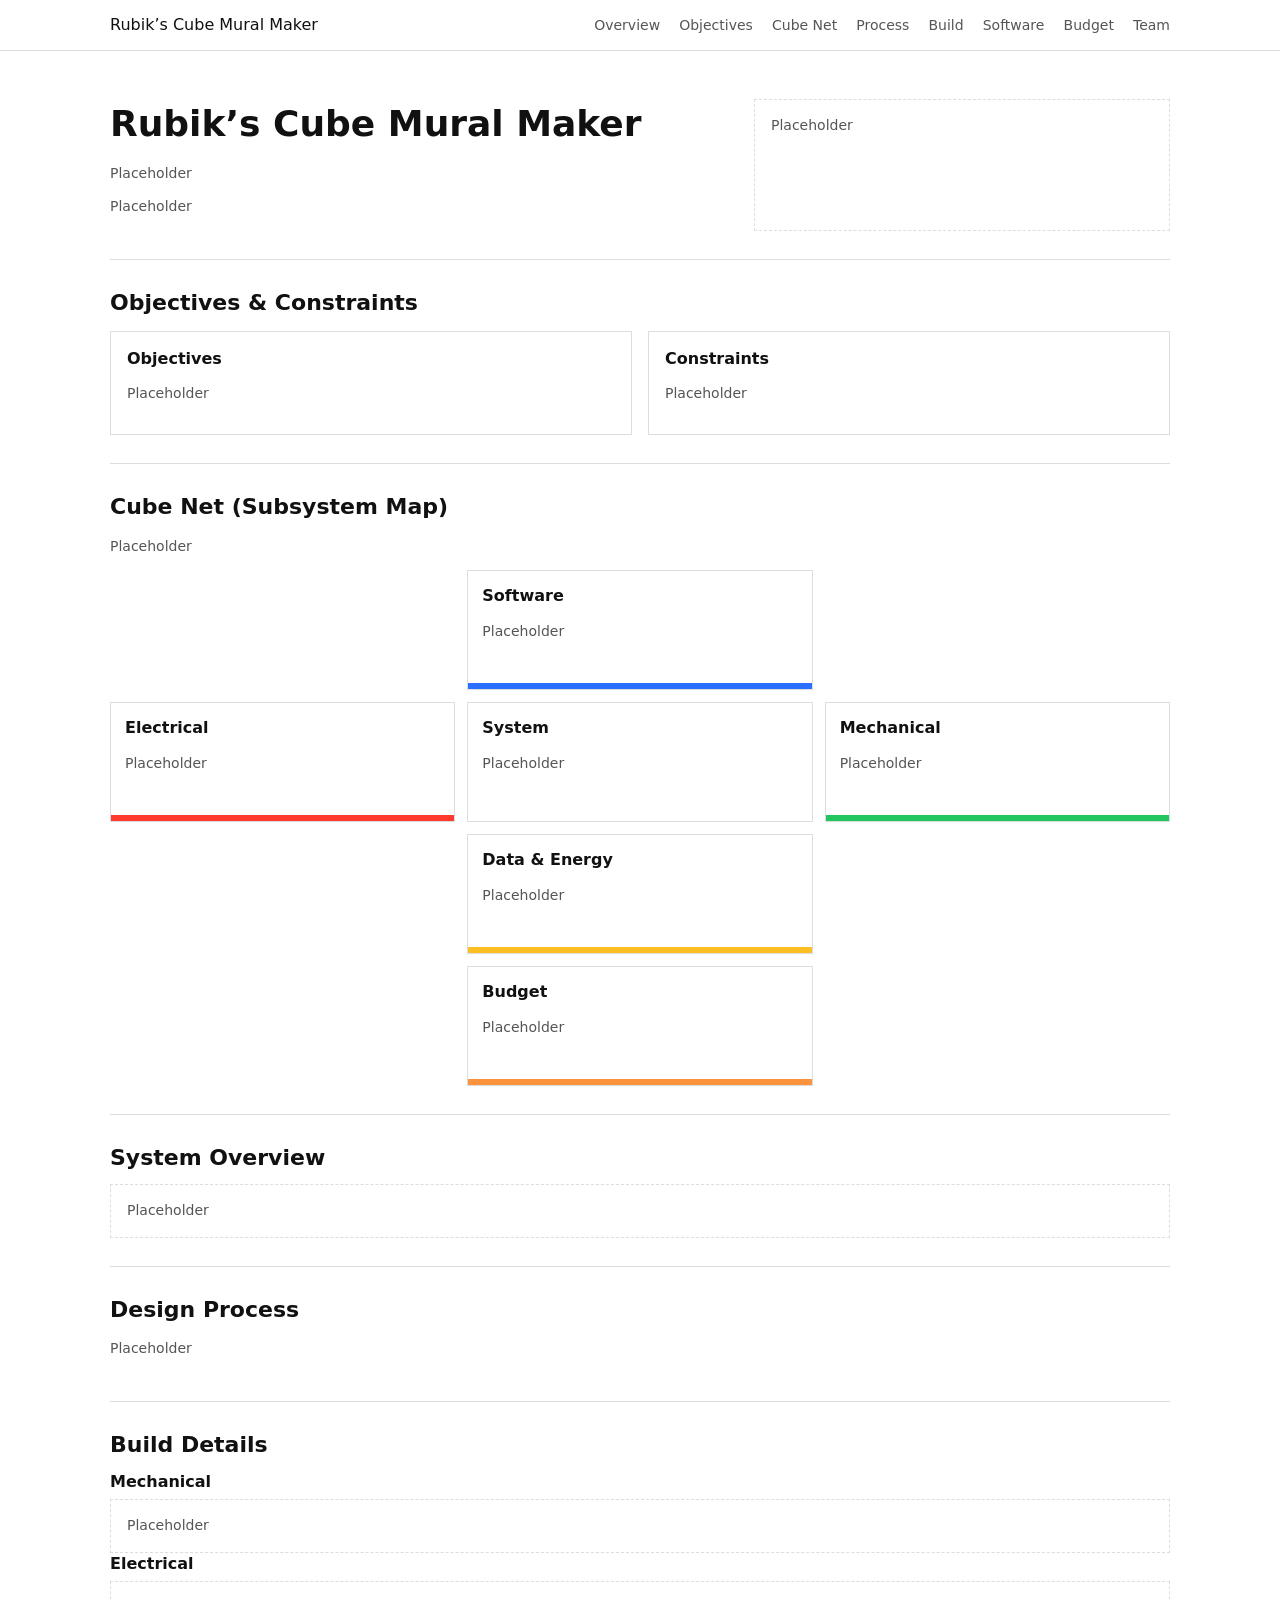
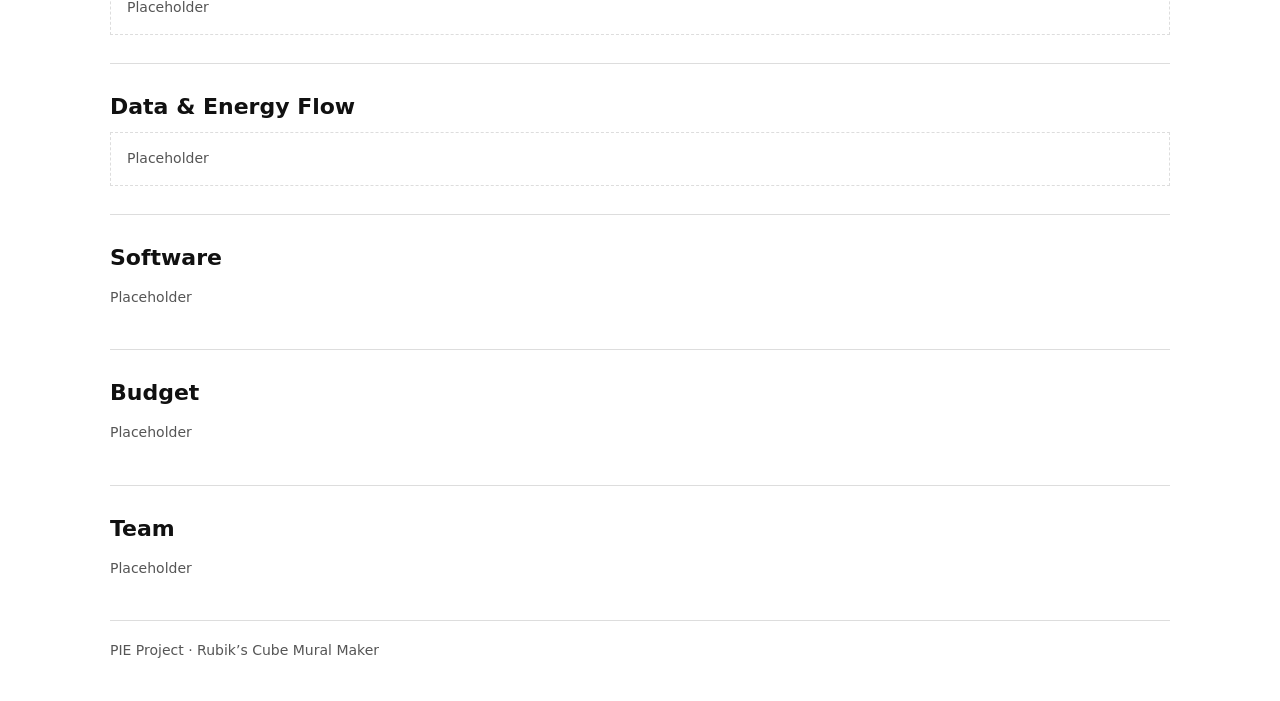
<file: website/index.html>
<!doctype html>
<html lang="en">
<head>
  <meta charset="utf-8" />
  <meta name="viewport" content="width=device-width,initial-scale=1" />
  <title>Rubik’s Cube Mural Maker</title>

  <style>
    :root{
      --ink:#111;
      --muted:#555;
      --line:#ddd;
      --bg:#fff;

      --blue:#2b6fff;
      --red:#ff3b30;
      --green:#22c55e;
      --yellow:#fbbf24;
      --orange:#fb923c;

      --max:1100px;
    }

    *{box-sizing:border-box}

    body{
      margin:0;
      font-family: system-ui, -apple-system, Segoe UI, Roboto, Arial;
      background:var(--bg);
      color:var(--ink);
      line-height:1.4;
    }

    a{color:inherit;text-decoration:none}
    a:hover{text-decoration:underline}

    header{
      border-bottom:1px solid var(--line);
    }

    .header-inner{
      max-width:var(--max);
      margin:auto;
      padding:14px 20px;
      display:flex;
      justify-content:space-between;
      align-items:center;
    }

    nav a{
      margin-left:14px;
      font-size:14px;
      color:var(--muted);
    }

    main{
      max-width:var(--max);
      margin:auto;
      padding:20px;
    }

    section{
      padding:28px 0;
      border-bottom:1px solid var(--line);
    }

    h1{font-size:36px;margin:0 0 10px}
    h2{font-size:22px;margin:0 0 10px}
    h3{font-size:16px;margin:0 0 6px}

    .placeholder{
      color:var(--muted);
      font-size:14px;
    }

    .hero{
      display:grid;
      grid-template-columns:1.2fr .8fr;
      gap:20px;
    }

    .media{
      border:1px dashed var(--line);
      padding:16px;
    }

    .card-grid{
      display:grid;
      grid-template-columns:1fr 1fr;
      gap:16px;
      margin-top:12px;
    }

    .card{
      border:1px solid var(--line);
      padding:16px;
    }

    .net{
      display:grid;
      grid-template-columns:repeat(3,1fr);
      gap:12px;
      margin-top:12px;
    }

    .face{
      border:1px solid var(--line);
      padding:14px;
      min-height:120px;
      position:relative;
      transition:background .15s;
    }

    .face:hover{
      background:#fafafa;
    }

    .accent{
      position:absolute;
      left:0;
      right:0;
      bottom:0;
      height:6px;
    }

    .pos-software{grid-column:2;grid-row:1}
    .pos-electrical{grid-column:1;grid-row:2}
    .pos-system{grid-column:2;grid-row:2}
    .pos-mechanical{grid-column:3;grid-row:2}
    .pos-flow{grid-column:2;grid-row:3}
    .pos-budget{grid-column:2;grid-row:4}

    .acc-blue{background:var(--blue)}
    .acc-red{background:var(--red)}
    .acc-green{background:var(--green)}
    .acc-yellow{background:var(--yellow)}
    .acc-orange{background:var(--orange)}

    footer{
      padding:20px 0;
      color:var(--muted);
      font-size:14px;
    }

    @media(max-width:900px){
      .hero{grid-template-columns:1fr}
      .net{grid-template-columns:1fr}
      .card-grid{grid-template-columns:1fr}
      .pos-software,
      .pos-electrical,
      .pos-system,
      .pos-mechanical,
      .pos-flow,
      .pos-budget{
        grid-column:auto;
        grid-row:auto;
      }
    }
  </style>
</head>

<body>

<header>
  <div class="header-inner">
    <div>Rubik’s Cube Mural Maker</div>
    <nav>
      <a href="#overview">Overview</a>
      <a href="#objectives">Objectives</a>
      <a href="#net">Cube Net</a>
      <a href="#process">Process</a>
      <a href="#build">Build</a>
      <a href="#software">Software</a>
      <a href="#budget">Budget</a>
      <a href="#team">Team</a>
    </nav>
  </div>
</header>

<main>

<section id="overview">
  <div class="hero">
    <div>
      <h1>Rubik’s Cube Mural Maker</h1>
      <p class="placeholder">Placeholder</p>
      <p class="placeholder">Placeholder</p>
    </div>
    <div class="media placeholder">Placeholder</div>
  </div>
</section>

<section id="objectives">
  <h2>Objectives & Constraints</h2>
  <div class="card-grid">
    <div class="card">
      <h3>Objectives</h3>
      <p class="placeholder">Placeholder</p>
    </div>
    <div class="card">
      <h3>Constraints</h3>
      <p class="placeholder">Placeholder</p>
    </div>
  </div>
</section>

<section id="net">
  <h2>Cube Net (Subsystem Map)</h2>
  <p class="placeholder">Placeholder</p>

  <div class="net">

    <a href="#software" class="face pos-software">
      <h3>Software</h3>
      <p class="placeholder">Placeholder</p>
      <div class="accent acc-blue"></div>
    </a>

    <a href="#electrical" class="face pos-electrical">
      <h3>Electrical</h3>
      <p class="placeholder">Placeholder</p>
      <div class="accent acc-red"></div>
    </a>

    <a href="#system" class="face pos-system">
      <h3>System</h3>
      <p class="placeholder">Placeholder</p>
    </a>

    <a href="#mechanical" class="face pos-mechanical">
      <h3>Mechanical</h3>
      <p class="placeholder">Placeholder</p>
      <div class="accent acc-green"></div>
    </a>

    <a href="#flow" class="face pos-flow">
      <h3>Data & Energy</h3>
      <p class="placeholder">Placeholder</p>
      <div class="accent acc-yellow"></div>
    </a>

    <a href="#budget" class="face pos-budget">
      <h3>Budget</h3>
      <p class="placeholder">Placeholder</p>
      <div class="accent acc-orange"></div>
    </a>

  </div>
</section>

<section id="system">
  <h2>System Overview</h2>
  <div class="media placeholder">Placeholder</div>
</section>

<section id="process">
  <h2>Design Process</h2>
  <p class="placeholder">Placeholder</p>
</section>

<section id="build">
  <h2>Build Details</h2>

  <h3 id="mechanical">Mechanical</h3>
  <div class="media placeholder">Placeholder</div>

  <h3 id="electrical">Electrical</h3>
  <div class="media placeholder">Placeholder</div>
</section>

<section id="flow">
  <h2>Data & Energy Flow</h2>
  <div class="media placeholder">Placeholder</div>
</section>

<section id="software">
  <h2>Software</h2>
  <p class="placeholder">Placeholder</p>
</section>

<section id="budget">
  <h2>Budget</h2>
  <p class="placeholder">Placeholder</p>
</section>

<section id="team">
  <h2>Team</h2>
  <p class="placeholder">Placeholder</p>
</section>

<footer>
  PIE Project · Rubik’s Cube Mural Maker
</footer>

</main>

</body>
</html>
</file>
